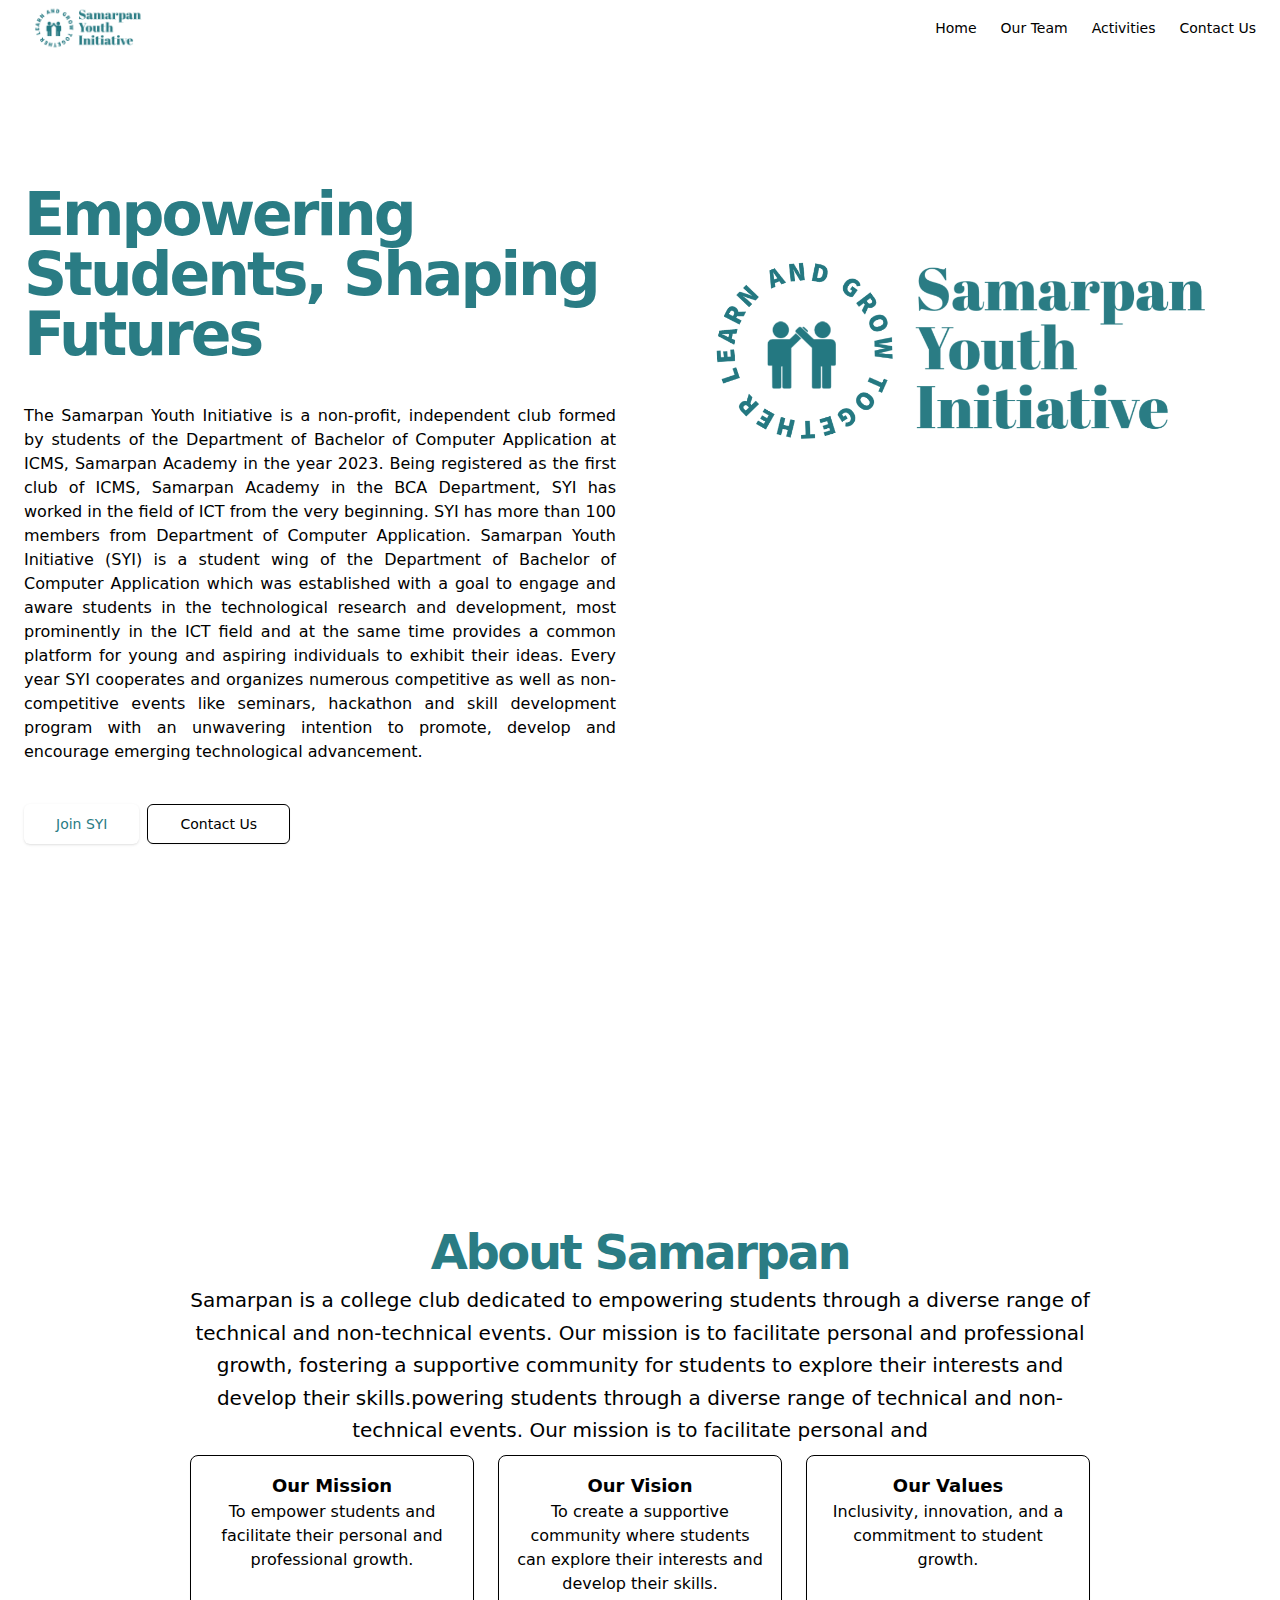
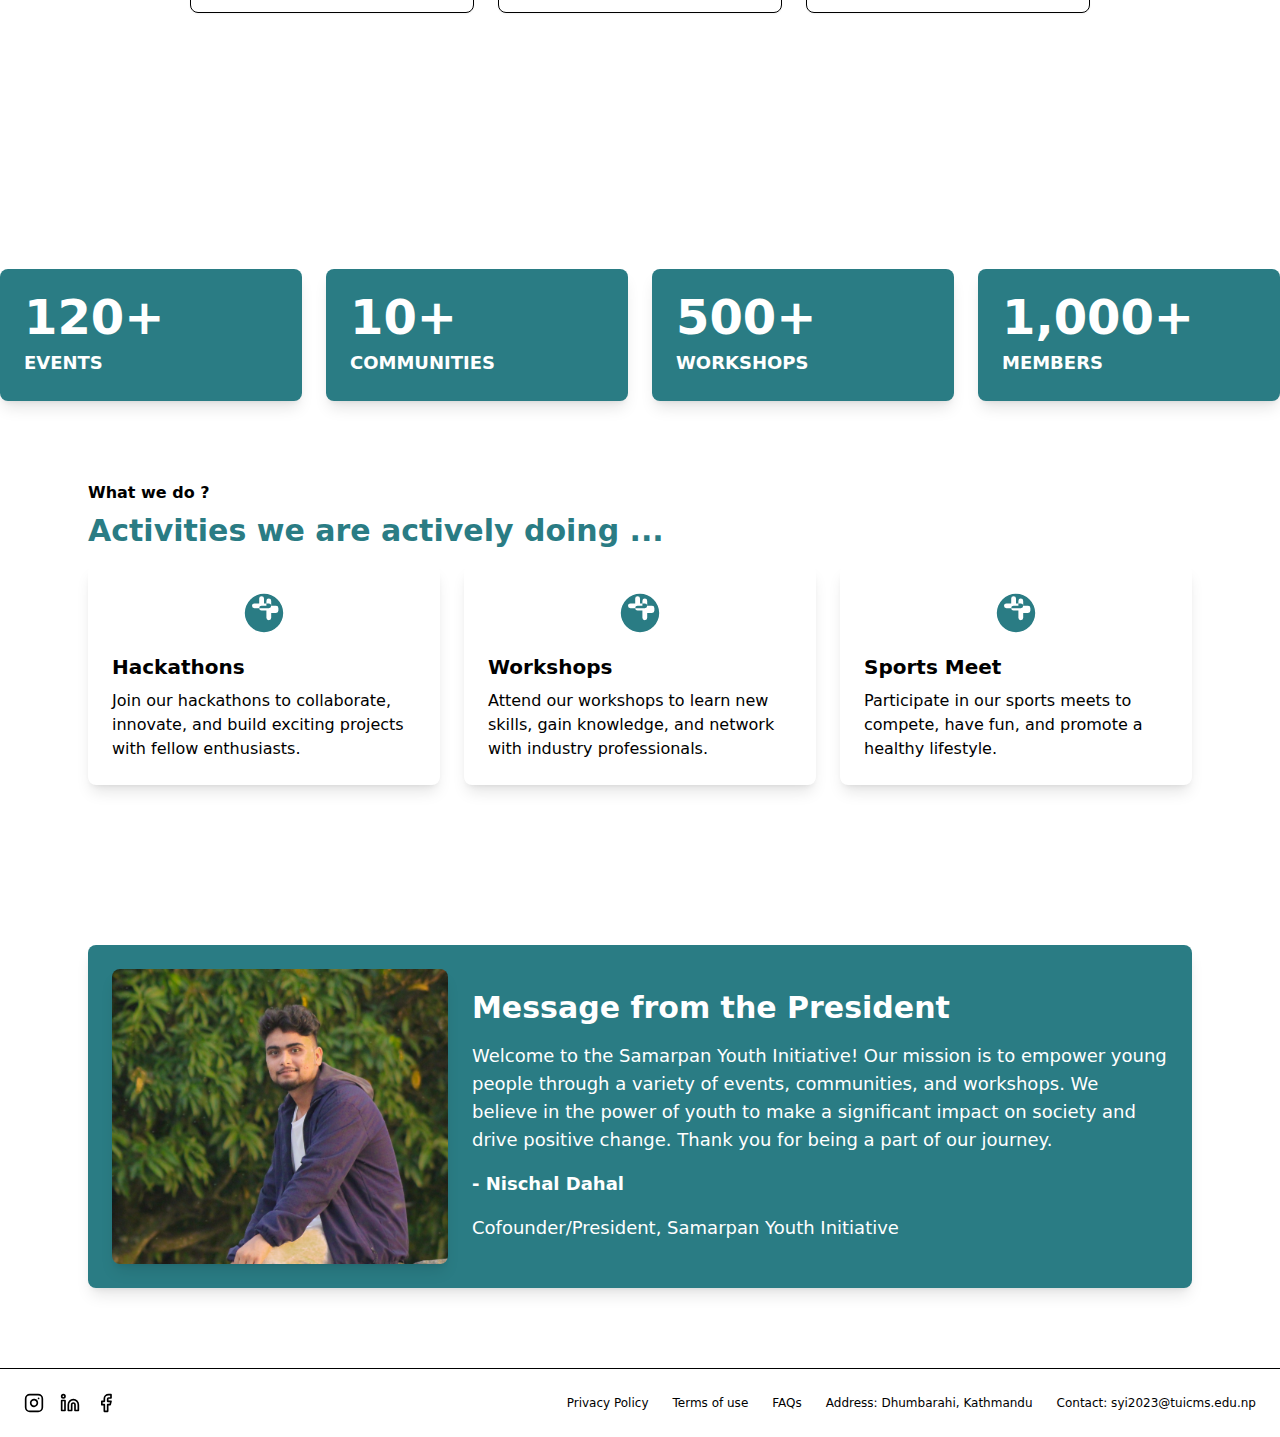
<file: index.html>
<!DOCTYPE html>
<html lang="en">
  <head>
    <meta charset="UTF-8" />
    <meta name="viewport" content="width=device-width, initial-scale=1.0" />
    <title>Document</title>
    <link rel="stylesheet" href="assets/css/styles.css" />
  </head>
  <body>
    <div class="flex flex-col min-h-[100dvh]">
      <header class="px-4 lg:px-6 h-14 flex items-center justify-center">
        <a class="flex items-center justify-center" href="#">
          <div class="size-32">
            <img src="./assets/images/logo.png" alt="" />
          </div>
          <span class="sr-only">Samarpan Youth Initiative</span>
        </a>
        <nav class="ml-auto flex gap-4 sm:gap-6">
          <a
            class="text-sm font-medium hover:underline underline-offset-4"
            href="index.html"
          >
            Home
          </a>
          <a
            class="text-sm font-medium hover:underline underline-offset-4"
            href="team.html"
          >
            Our Team
          </a>
          <a
            class="text-sm font-medium hover:underline underline-offset-4"
            href="activities.html"
          >
            Activities
          </a>
          <a
            class="text-sm font-medium hover:underline underline-offset-4"
            href="contact.html"
          >
            Contact Us
          </a>
        </nav>
      </header>
      <main class="flex-1">
        <section class="w-full py-12 md:py-24 lg:py-32 flex justify-center">
          <div class="container px-4 md:px-6">
            <div class="grid gap-6 lg:grid-cols-2 lg:gap-12">
              <div class="space-y-4">
                <h1
                  class="text-3xl font-bold tracking-tighter sm:text-5xl md:text-6xl text-primary"
                >
                  Empowering Students, Shaping Futures
                </h1>
                <br>
                <p
                  class="max-w-[800px] text-gray-500 md:text-l dark:text-gray-400 text-justify "
                >
                  The Samarpan Youth Initiative is a non-profit, independent club formed by students of the Department of Bachelor of Computer Application at ICMS, Samarpan Academy in the year 2023. Being registered as the first club of ICMS, Samarpan Academy in the BCA Department, SYI has worked in the field of ICT from the very beginning. SYI has more than 100 members from Department of Computer Application. Samarpan Youth Initiative (SYI) is a student wing of the Department of Bachelor of Computer Application which was established with a goal to engage and aware students in the technological research and development, most prominently in the ICT field and at the same time provides a common platform for young and aspiring individuals to exhibit their ideas. Every year SYI cooperates and organizes numerous competitive as well as non-competitive events like seminars, hackathon and skill development program with an unwavering intention to promote, develop and encourage emerging technological advancement.
                </p>
                <br>
                <div class="flex flex-col gap-2 min-[400px]:flex-row">
                  <a
                    class="text-primary inline-flex h-10 items-center justify-center rounded-md bg-gray-900 px-8 text-sm font-medium text-gray-50 shadow transition-colors hover:bg-gray-900/90 focus-visible:outline-none focus-visible:ring-1 focus-visible:ring-gray-950 disabled:pointer-events-none disabled:opacity-50 dark:bg-gray-50 dark:text-gray-900 dark:hover:bg-gray-50/90 dark:focus-visible:ring-gray-300 "
                    href="#"
                  >
                    Join SYI
                  </a>
                  <a
                    class="inline-flex h-10 items-center justify-center rounded-md border border-gray-200 border-gray-200 bg-white px-8 text-sm font-medium shadow-sm transition-colors hover:bg-gray-100 hover:text-gray-900 focus-visible:outline-none focus-visible:ring-1 focus-visible:ring-gray-950 disabled:pointer-events-none disabled:opacity-50 dark:border-gray-800 dark:border-gray-800 dark:bg-gray-950 dark:hover:bg-gray-800 dark:hover:text-gray-50 dark:focus-visible:ring-gray-300 hover:bg-primary hover:text-white"
                    href="#"
                  >
                    Contact Us
                  </a>
                </div>
              </div>
              <img
                src="./assets/images/logo.png"
                width="550"
                height="550"
                alt="Hero"
                class="mx-auto aspect-video overflow-hidden rounded-xl object-cover sm:w-full"
              />
            </div>
          </div>
        </section>
        <section
          class="w-full py-12 md:py-24 lg:py-32 bg-gray-100 dark:bg-gray-800"
        >
        <section id="about" class="w-full py-12 md:py-24 lg:py-32 bg-gray-100 dark:bg-gray-800">
            <div class="container px-4 md:px-6">
              <div class="flex flex-col items-center justify-center space-y-4 text-center">
                <div class="space-y-2">
                  <h2 class="text-3xl font-bold tracking-tighter sm:text-5xl text-primary">About Samarpan</h2>
                  <p class="max-w-[900px] text-gray-500 md:text-xl/relaxed lg:text-base/relaxed xl:text-xl/relaxed dark:text-gray-400 d-flex justify-center text-center mx-auto ">
                    Samarpan is a college club dedicated to empowering students through a diverse range of technical and
                    non-technical events. Our mission is to facilitate personal and professional growth, fostering a
                    supportive community for students to explore their interests and develop their skills.powering
                    students through a diverse range of technical and non-technical events. Our mission is to facilitate
                    personal and
                  </p>

                  <div class="flex justify-center">
                    <div class="grid grid-cols-1 gap-6 sm:grid-cols-2 md:grid-cols-3 max-w-[900px]">
                      <div class="rounded-lg border border-gray-200 bg-white p-4 shadow-sm dark:border-gray-800 dark:bg-gray-950">
                        <h3 class="text-lg font-bold">Our Mission</h3>
                        <p class="text-gray-500 dark:text-gray-400">
                          To empower students and facilitate their personal and professional growth.
                        </p>
                      </div>
                      <div class="rounded-lg border border-gray-200 bg-white p-4 shadow-sm dark:border-gray-800 dark:bg-gray-950">
                        <h3 class="text-lg font-bold">Our Vision</h3>
                        <p class="text-gray-500 dark:text-gray-400">
                          To create a supportive community where students can explore their interests and develop their skills.
                        </p>
                      </div>
                      <div class="rounded-lg border border-gray-200 bg-white p-4 shadow-sm dark:border-gray-800 dark:bg-gray-950">
                        <h3 class="text-lg font-bold">Our Values</h3>
                        <p class="text-gray-500 dark:text-gray-400">
                          Inclusivity, innovation, and a commitment to student growth.
                        </p>
                      </div>
                    </div>
                  </div>
                  
                  
                </div>
              </div>
            </div>
          </section>
        </section>


        
        <!-- communities and engagement -->

        <div class="grid grid-cols-2 gap-6 md:grid-cols-4">
          <div class="bg-primary rounded-lg shadow-lg p-6 transform transition-transform duration-300 hover:scale-105">
              <div class="text-5xl font-bold text-white">120+</div>
              <div class="text-lg font-bold text-white mt-2">EVENTS</div>
          </div>
          <div class="bg-primary rounded-lg shadow-lg p-6 transform transition-transform duration-300 hover:scale-105">
              <div class="text-5xl font-bold text-white">10+</div>
              <div class="text-lg font-bold text-white mt-2">COMMUNITIES</div>
          </div>
          <div class="bg-primary rounded-lg shadow-lg p-6 transform transition-transform duration-300 hover:scale-105">
              <div class="text-5xl font-bold text-white">500+</div>
              <div class="text-lg font-bold text-white mt-2">WORKSHOPS</div>
          </div>
          <div class="bg-primary rounded-lg shadow-lg p-6 transform transition-transform duration-300 hover:scale-105">
              <div class="text-5xl font-bold text-white">1,000+</div>
              <div class="text-lg font-bold text-white mt-2">MEMBERS</div>
          </div>
      </div>


    <!-- what we do  -->

    <div class="w-full max-w-6xl mx-auto py-12 md:py-20 px-4 md:px-6">
      <p class=" font-bold text-gray-900 mb-2">What we do ?</p>
        <p class="text-3xl font-bold text-gray-700 mb-4 text-primary">Activities we are actively doing ...</p>
        
      <div class="grid grid-cols-1 md:grid-cols-3 gap-6">
          <!-- Hackathons Card -->
          <div class="bg-white rounded-lg shadow-lg p-6 transform transition-transform duration-300 hover:scale-105">
              <svg xmlns="http://www.w3.org/2000/svg" class="h-12 w-12 mx-auto text-primary" viewBox="0 0 20 20" fill="currentColor">
                  <path fill-rule="evenodd" d="M2 10a8 8 0 1 1 16 0 8 8 0 0 1-16 0zM8 4a1 1 0 0 1 2 0v2h2a1 1 0 0 1 0 2H6a1 1 0 0 1 0-2h2V4zm8 5a1 1 0 0 1-1 1h-2v2a1 1 0 1 1-2 0V9H9a1 1 0 1 1 0-2h2V5a1 1 0 1 1 2 0v2h2a1 1 0 0 1 1 1z" clip-rule="evenodd" />
              </svg>
              <h3 class="text-xl font-bold text-gray-900 mt-4 mb-2">Hackathons</h3>
              <p class="text-gray-700">Join our hackathons to collaborate, innovate, and build exciting projects with fellow enthusiasts.</p>
          </div>
          <!-- Workshops Card -->
          <div class="bg-white rounded-lg shadow-lg p-6 transform transition-transform duration-300 hover:scale-105">
              <svg xmlns="http://www.w3.org/2000/svg" class="h-12 w-12 mx-auto text-primary" viewBox="0 0 20 20" fill="currentColor">
                  <path fill-rule="evenodd" d="M2 10a8 8 0 1 1 16 0 8 8 0 0 1-16 0zM8 4a1 1 0 0 1 2 0v2h2a1 1 0 0 1 0 2H6a1 1 0 0 1 0-2h2V4zm8 5a1 1 0 0 1-1 1h-2v2a1 1 0 1 1-2 0V9H9a1 1 0 1 1 0-2h2V5a1 1 0 1 1 2 0v2h2a1 1 0 0 1 1 1z" clip-rule="evenodd" />
              </svg>
              <h3 class="text-xl font-bold text-gray-900 mt-4 mb-2">Workshops</h3>
              <p class="text-gray-700">Attend our workshops to learn new skills, gain knowledge, and network with industry professionals.</p>
          </div>
          <!-- Sports Meet Card -->
          <div class="bg-white rounded-lg shadow-lg p-6 transform transition-transform duration-300 hover:scale-105">
              <svg xmlns="http://www.w3.org/2000/svg" class="h-12 w-12 mx-auto text-primary" viewBox="0 0 20 20" fill="currentColor">
                  <path fill-rule="evenodd" d="M2 10a8 8 0 1 1 16 0 8 8 0 0 1-16 0zM8 4a1 1 0 0 1 2 0v2h2a1 1 0 0 1 0 2H6a1 1 0 0 1 0-2h2V4zm8 5a1 1 0 0 1-1 1h-2v2a1 1 0 1 1-2 0V9H9a1 1 0 1 1 0-2h2V5a1 1 0 1 1 2 0v2h2a1 1 0 0 1 1 1z" clip-rule="evenodd" />
              </svg>
              <h3 class="text-xl font-bold text-gray-900 mt-4 mb-2">Sports Meet</h3>
              <p class="text-gray-700">Participate in our sports meets to compete, have fun, and promote a healthy lifestyle.</p>
          </div>
      </div>
  </div>

      </main>

      <!-- message from the president  -->

      <div class="w-full max-w-6xl mx-auto py-12 md:py-20 px-4 md:px-6">
        <div class="bg-primary rounded-lg shadow-lg p-6 transform transition-transform duration-300 hover:scale-105">
            <div class="grid md:grid-cols-3 gap-6 items-center">
                <div class="md:col-span-1">
                    <img src="/assets/images/nischal.jpg" alt="President's Image" class="rounded-lg shadow-lg w-full">
                </div>
                <div class="md:col-span-2 space-y-4">
                    <h2 class="text-3xl font-bold text-white">Message from the President</h2>
                    <p class="text-lg text-white">
                        Welcome to the Samarpan Youth Initiative! Our mission is to empower young people through a variety
                        of events, communities, and workshops. We believe in the power of youth to make a significant
                        impact on society and drive positive change. Thank you for being a part of our journey.
                    </p>
                    <p class="text-lg font-bold text-white">
                        - Nischal Dahal
                    </p>
                    <p class="text-lg text-white">
                        Cofounder/President, Samarpan Youth Initiative
                    </p>
                </div>
            </div>
        </div>
    </div>


     <!-- footer  -->
      <footer class="flex flex-col gap-2 sm:flex-row py-6 w-full shrink-0 items-center px-4 md:px-6 border-t">
        <div class="flex items-center gap-4">
          <a class="text-gray-500 hover:text-gray-900 dark:text-gray-400 dark:hover:text-gray-50" href="#">
            <svg
              xmlns="http://www.w3.org/2000/svg"
              width="24"
              height="24"
              viewBox="0 0 24 24"
              fill="none"
              stroke="currentColor"
              stroke-width="2"
              stroke-linecap="round"
              stroke-linejoin="round"
              class="h-5 w-5"
            >
              <rect width="20" height="20" x="2" y="2" rx="5" ry="5"></rect>
              <path d="M16 11.37A4 4 0 1 1 12.63 8 4 4 0 0 1 16 11.37z"></path>
              <line x1="17.5" x2="17.51" y1="6.5" y2="6.5"></line>
            </svg>
            <span class="sr-only">Instagram</span>
          </a>
          <a class="text-gray-500 hover:text-gray-900 dark:text-gray-400 dark:hover:text-gray-50" href="#">
            <svg
              xmlns="http://www.w3.org/2000/svg"
              width="24"
              height="24"
              viewBox="0 0 24 24"
              fill="none"
              stroke="currentColor"
              stroke-width="2"
              stroke-linecap="round"
              stroke-linejoin="round"
              class="h-5 w-5"
            >
              <path d="M16 8a6 6 0 0 1 6 6v7h-4v-7a2 2 0 0 0-2-2 2 2 0 0 0-2 2v7h-4v-7a6 6 0 0 1 6-6z"></path>
              <rect width="4" height="12" x="2" y="9"></rect>
              <circle cx="4" cy="4" r="2"></circle>
            </svg>
            <span class="sr-only">LinkedIn</span>
          </a>
          <a class="text-gray-500 hover:text-gray-900 dark:text-gray-400 dark:hover:text-gray-50" href="#">
            <svg
              xmlns="http://www.w3.org/2000/svg"
              width="24"
              height="24"
              viewBox="0 0 24 24"
              fill="none"
              stroke="currentColor"
              stroke-width="2"
              stroke-linecap="round"
              stroke-linejoin="round"
              class="h-5 w-5"
            >
              <path d="M18 2h-3a5 5 0 0 0-5 5v3H7v4h3v8h4v-8h3l1-4h-4V7a1 1 0 0 1 1-1h3z"></path>
            </svg>
            <span class="sr-only">Facebook</span>
          </a>
        </div>
        <div class="sm:ml-auto flex flex-col sm:flex-row gap-4 sm:gap-6 text-xs text-gray-500 dark:text-gray-400">
          <a class="hover:underline underline-offset-4" href="#">
            Privacy Policy
          </a>

          <a class="hover:underline underline-offset-4" href="#">
            Terms of use
          </a>
          <a class="hover:underline underline-offset-4" href="#">
            FAQs
          </a>
          <p class="hover:underline underline-offset-4" href="#">
            Address: Dhumbarahi, Kathmandu
          </p>

          <p class="hover:underline underline-offset-4" href="#">
            Contact: syi2023@tuicms.edu.np
          </p>
        </div>
      </footer>
    </div>
  </body>
</html>
</file>
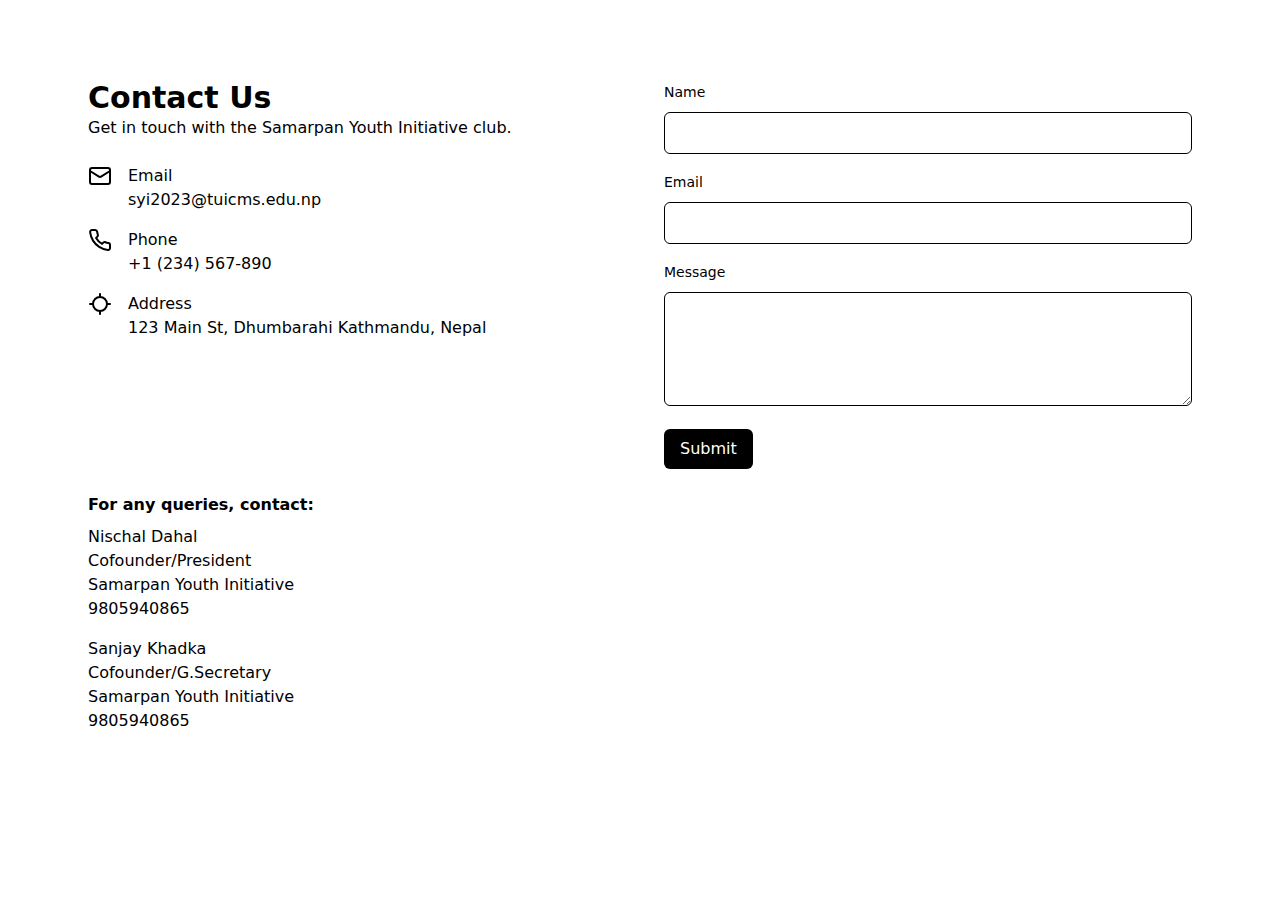
<file: contact.html>
<!DOCTYPE html>
<html lang="en">
<head>
    <meta charset="UTF-8">
    <meta name="viewport" content="width=device-width, initial-scale=1.0">
    <title>Document</title>
    <link rel="stylesheet" href="assets/css/styles.css" />
</head>
<body>
<div class="w-full max-w-6xl mx-auto py-12 md:py-20 px-4 md:px-6">
    <div class="grid md:grid-cols-2 gap-12">
        <div class="space-y-6">
            <div>
                <h2 class="text-3xl font-bold">Contact Us</h2>
                <p class="text-gray-500 dark:text-gray-400">Get in touch with the Samarpan Youth Initiative club.</p>
            </div>
            <div class="space-y-4">
                <div class="flex items-start gap-4">
                    <svg
                        xmlns="http://www.w3.org/2000/svg"
                        width="24"
                        height="24"
                        viewBox="0 0 24 24"
                        fill="none"
                        stroke="currentColor"
                        stroke-width="2"
                        stroke-linecap="round"
                        stroke-linejoin="round"
                        class="h-6 w-6 text-gray-500 dark:text-gray-400"
                    >
                        <rect width="20" height="16" x="2" y="4" rx="2"></rect>
                        <path d="m22 7-8.97 5.7a1.94 1.94 0 0 1-2.06 0L2 7"></path>
                    </svg>
                    <div>
                        <p class="font-medium">Email</p>
                        <a href="#" class="text-gray-500 hover:underline dark:text-gray-400">
                            syi2023@tuicms.edu.np
                        </a>
                    </div>
                </div>
                <div class="flex items-start gap-4">
                    <svg
                        xmlns="http://www.w3.org/2000/svg"
                        width="24"
                        height="24"
                        viewBox="0 0 24 24"
                        fill="none"
                        stroke="currentColor"
                        stroke-width="2"
                        stroke-linecap="round"
                        stroke-linejoin="round"
                        class="h-6 w-6 text-gray-500 dark:text-gray-400"
                    >
                        <path d="M22 16.92v3a2 2 0 0 1-2.18 2 19.79 19.79 0 0 1-8.63-3.07 19.5 19.5 0 0 1-6-6 19.79 19.79 0 0 1-3.07-8.67A2 2 0 0 1 4.11 2h3a2 2 0 0 1 2 1.72 12.84 12.84 0 0 0 .7 2.81 2 2 0 0 1-.45 2.11L8.09 9.91a16 16 0 0 0 6 6l1.27-1.27a2 2 0 0 1 2.11-.45 12.84 12.84 0 0 0 2.81.7A2 2 0 0 1 22 16.92z"></path>
                    </svg>
                    <div>
                        <p class="font-medium">Phone</p>
                        <a href="#" class="text-gray-500 hover:underline dark:text-gray-400">
                            +1 (234) 567-890
                        </a>
                    </div>
                </div>
                <div class="flex items-start gap-4">
                    <svg
                        xmlns="http://www.w3.org/2000/svg"
                        width="24"
                        height="24"
                        viewBox="0 0 24 24"
                        fill="none"
                        stroke="currentColor"
                        stroke-width="2"
                        stroke-linecap="round"
                        stroke-linejoin="round"
                        class="h-6 w-6 text-gray-500 dark:text-gray-400"
                    >
                        <line x1="2" x2="5" y1="12" y2="12"></line>
                        <line x1="19" x2="22" y1="12" y2="12"></line>
                        <line x1="12" x2="12" y1="2" y2="5"></line>
                        <line x1="12" x2="12" y1="19" y2="22"></line>
                        <circle cx="12" cy="12" r="7"></circle>
                    </svg>
                    <div>
                        <p class="font-medium">Address</p>
                        <p class="text-gray-500 dark:text-gray-400">123 Main St, Dhumbarahi Kathmandu, Nepal</p>
                    </div>
                </div>
            </div>
        </div>
        <div>
            <form class="space-y-4">
                <div class="space-y-2">
                    <label
                        class="text-sm font-medium leading-none peer-disabled:cursor-not-allowed peer-disabled:opacity-70"
                        for="name"
                    >
                        Name
                    </label>
                    <input
                        type="text"
                        id="name"
                        name="name"
                        class="w-full px-4 py-2 border border-gray-300 rounded-md focus:ring-2 focus:ring-blue-500 focus:border-transparent"
                        required
                    />
                </div>
                <div class="space-y-2">
                    <label
                        class="text-sm font-medium leading-none peer-disabled:cursor-not-allowed peer-disabled:opacity-70"
                        for="email"
                    >
                        Email
                    </label>
                    <input
                        type="email"
                        id="email"
                        name="email"
                        class="w-full px-4 py-2 border border-gray-300 rounded-md focus:ring-2 focus:ring-blue-500 focus:border-transparent"
                        required
                    />
                </div>
                <div class="space-y-2">
                    <label
                        class="text-sm font-medium leading-none peer-disabled:cursor-not-allowed peer-disabled:opacity-70"
                        for="message"
                    >
                        Message
                    </label>
                    <textarea
                        id="message"
                        name="message"
                        rows="4"
                        class="w-full px-4 py-2 border border-gray-300 rounded-md focus:ring-2 focus:ring-blue-500 focus:border-transparent"
                        required
                    ></textarea>
                </div>
                <button
                    type="submit"
                    class="px-4 py-2 bg-black text-white rounded-md hover:bg-primary focus:outline-none focus:ring-2 focus:ring-primary focus:ring-opacity-50"
                >
                    Submit
                </button>
            </form>
        </div>
    </div>
    <div class="mt-6">
        <p class="font-bold">For any queries, contact:</p>
        <div class="mt-2 space-y-4">
            <div>
                <p class="font-medium">Nischal Dahal</p>
                <p class="text-gray-500 dark:text-gray-400">Cofounder/President</p>
                <p class="text-gray-500 dark:text-gray-400">Samarpan Youth Initiative</p>
                <p class="text-gray-500 dark:text-gray-400">9805940865</p>
            </div>
            <div>
                <p class="font-medium">Sanjay Khadka</p>
                <p class="text-gray-500 dark:text-gray-400">Cofounder/G.Secretary</p>
                <p class="text-gray-500 dark:text-gray-400">Samarpan Youth Initiative</p>
                <p class="text-gray-500 dark:text-gray-400">9805940865</p>
            </div>
        </div>
    </div>
</div>

</div>
</body>
</html>
</file>
<file: assets/css/styles.css>
@import url("https://fonts.googleapis.com/css2?family=Playfair+Display:ital,wght@0,400;0,500;0,600;0,700;0,800;0,900;1,400;1,500;1,600;1,700;1,800;1,900&display=swap");

/*
! tailwindcss v3.4.3 | MIT License | https://tailwindcss.com
*/

/*
1. Prevent padding and border from affecting element width. (https://github.com/mozdevs/cssremedy/issues/4)
2. Allow adding a border to an element by just adding a border-width. (https://github.com/tailwindcss/tailwindcss/pull/116)
*/

*,
::before,
::after {
  box-sizing: border-box;
  /* 1 */
  border-width: 0;
  /* 2 */
  border-style: solid;
  /* 2 */
  border-color: currentColor;
  /* 2 */
}

::before,
::after {
  --tw-content: '';
}

/*
1. Use a consistent sensible line-height in all browsers.
2. Prevent adjustments of font size after orientation changes in iOS.
3. Use a more readable tab size.
4. Use the user's configured `sans` font-family by default.
5. Use the user's configured `sans` font-feature-settings by default.
6. Use the user's configured `sans` font-variation-settings by default.
7. Disable tap highlights on iOS
*/

html,
:host {
  line-height: 1.5;
  /* 1 */
  -webkit-text-size-adjust: 100%;
  /* 2 */
  -moz-tab-size: 4;
  /* 3 */
  -o-tab-size: 4;
     tab-size: 4;
  /* 3 */
  font-family: ui-sans-serif, system-ui, sans-serif, "Apple Color Emoji", "Segoe UI Emoji", "Segoe UI Symbol", "Noto Color Emoji";
  /* 4 */
  font-feature-settings: normal;
  /* 5 */
  font-variation-settings: normal;
  /* 6 */
  -webkit-tap-highlight-color: transparent;
  /* 7 */
}

/*
1. Remove the margin in all browsers.
2. Inherit line-height from `html` so users can set them as a class directly on the `html` element.
*/

body {
  margin: 0;
  /* 1 */
  line-height: inherit;
  /* 2 */
}

/*
1. Add the correct height in Firefox.
2. Correct the inheritance of border color in Firefox. (https://bugzilla.mozilla.org/show_bug.cgi?id=190655)
3. Ensure horizontal rules are visible by default.
*/

hr {
  height: 0;
  /* 1 */
  color: inherit;
  /* 2 */
  border-top-width: 1px;
  /* 3 */
}

/*
Add the correct text decoration in Chrome, Edge, and Safari.
*/

abbr:where([title]) {
  -webkit-text-decoration: underline dotted;
          text-decoration: underline dotted;
}

/*
Remove the default font size and weight for headings.
*/

h1,
h2,
h3,
h4,
h5,
h6 {
  font-size: inherit;
  font-weight: inherit;
}

/*
Reset links to optimize for opt-in styling instead of opt-out.
*/

a {
  color: inherit;
  text-decoration: inherit;
}

/*
Add the correct font weight in Edge and Safari.
*/

b,
strong {
  font-weight: bolder;
}

/*
1. Use the user's configured `mono` font-family by default.
2. Use the user's configured `mono` font-feature-settings by default.
3. Use the user's configured `mono` font-variation-settings by default.
4. Correct the odd `em` font sizing in all browsers.
*/

code,
kbd,
samp,
pre {
  font-family: ui-monospace, SFMono-Regular, Menlo, Monaco, Consolas, "Liberation Mono", "Courier New", monospace;
  /* 1 */
  font-feature-settings: normal;
  /* 2 */
  font-variation-settings: normal;
  /* 3 */
  font-size: 1em;
  /* 4 */
}

/*
Add the correct font size in all browsers.
*/

small {
  font-size: 80%;
}

/*
Prevent `sub` and `sup` elements from affecting the line height in all browsers.
*/

sub,
sup {
  font-size: 75%;
  line-height: 0;
  position: relative;
  vertical-align: baseline;
}

sub {
  bottom: -0.25em;
}

sup {
  top: -0.5em;
}

/*
1. Remove text indentation from table contents in Chrome and Safari. (https://bugs.chromium.org/p/chromium/issues/detail?id=999088, https://bugs.webkit.org/show_bug.cgi?id=201297)
2. Correct table border color inheritance in all Chrome and Safari. (https://bugs.chromium.org/p/chromium/issues/detail?id=935729, https://bugs.webkit.org/show_bug.cgi?id=195016)
3. Remove gaps between table borders by default.
*/

table {
  text-indent: 0;
  /* 1 */
  border-color: inherit;
  /* 2 */
  border-collapse: collapse;
  /* 3 */
}

/*
1. Change the font styles in all browsers.
2. Remove the margin in Firefox and Safari.
3. Remove default padding in all browsers.
*/

button,
input,
optgroup,
select,
textarea {
  font-family: inherit;
  /* 1 */
  font-feature-settings: inherit;
  /* 1 */
  font-variation-settings: inherit;
  /* 1 */
  font-size: 100%;
  /* 1 */
  font-weight: inherit;
  /* 1 */
  line-height: inherit;
  /* 1 */
  letter-spacing: inherit;
  /* 1 */
  color: inherit;
  /* 1 */
  margin: 0;
  /* 2 */
  padding: 0;
  /* 3 */
}

/*
Remove the inheritance of text transform in Edge and Firefox.
*/

button,
select {
  text-transform: none;
}

/*
1. Correct the inability to style clickable types in iOS and Safari.
2. Remove default button styles.
*/

button,
input:where([type='button']),
input:where([type='reset']),
input:where([type='submit']) {
  -webkit-appearance: button;
  /* 1 */
  background-color: transparent;
  /* 2 */
  background-image: none;
  /* 2 */
}

/*
Use the modern Firefox focus style for all focusable elements.
*/

:-moz-focusring {
  outline: auto;
}

/*
Remove the additional `:invalid` styles in Firefox. (https://github.com/mozilla/gecko-dev/blob/2f9eacd9d3d995c937b4251a5557d95d494c9be1/layout/style/res/forms.css#L728-L737)
*/

:-moz-ui-invalid {
  box-shadow: none;
}

/*
Add the correct vertical alignment in Chrome and Firefox.
*/

progress {
  vertical-align: baseline;
}

/*
Correct the cursor style of increment and decrement buttons in Safari.
*/

::-webkit-inner-spin-button,
::-webkit-outer-spin-button {
  height: auto;
}

/*
1. Correct the odd appearance in Chrome and Safari.
2. Correct the outline style in Safari.
*/

[type='search'] {
  -webkit-appearance: textfield;
  /* 1 */
  outline-offset: -2px;
  /* 2 */
}

/*
Remove the inner padding in Chrome and Safari on macOS.
*/

::-webkit-search-decoration {
  -webkit-appearance: none;
}

/*
1. Correct the inability to style clickable types in iOS and Safari.
2. Change font properties to `inherit` in Safari.
*/

::-webkit-file-upload-button {
  -webkit-appearance: button;
  /* 1 */
  font: inherit;
  /* 2 */
}

/*
Add the correct display in Chrome and Safari.
*/

summary {
  display: list-item;
}

/*
Removes the default spacing and border for appropriate elements.
*/

blockquote,
dl,
dd,
h1,
h2,
h3,
h4,
h5,
h6,
hr,
figure,
p,
pre {
  margin: 0;
}

fieldset {
  margin: 0;
  padding: 0;
}

legend {
  padding: 0;
}

ol,
ul,
menu {
  list-style: none;
  margin: 0;
  padding: 0;
}

/*
Reset default styling for dialogs.
*/

dialog {
  padding: 0;
}

/*
Prevent resizing textareas horizontally by default.
*/

textarea {
  resize: vertical;
}

/*
1. Reset the default placeholder opacity in Firefox. (https://github.com/tailwindlabs/tailwindcss/issues/3300)
2. Set the default placeholder color to the user's configured gray 400 color.
*/

input::-moz-placeholder, textarea::-moz-placeholder {
  opacity: 1;
  /* 1 */
  color: #9ca3af;
  /* 2 */
}

input::placeholder,
textarea::placeholder {
  opacity: 1;
  /* 1 */
  color: #9ca3af;
  /* 2 */
}

/*
Set the default cursor for buttons.
*/

button,
[role="button"] {
  cursor: pointer;
}

/*
Make sure disabled buttons don't get the pointer cursor.
*/

:disabled {
  cursor: default;
}

/*
1. Make replaced elements `display: block` by default. (https://github.com/mozdevs/cssremedy/issues/14)
2. Add `vertical-align: middle` to align replaced elements more sensibly by default. (https://github.com/jensimmons/cssremedy/issues/14#issuecomment-634934210)
   This can trigger a poorly considered lint error in some tools but is included by design.
*/

img,
svg,
video,
canvas,
audio,
iframe,
embed,
object {
  display: block;
  /* 1 */
  vertical-align: middle;
  /* 2 */
}

/*
Constrain images and videos to the parent width and preserve their intrinsic aspect ratio. (https://github.com/mozdevs/cssremedy/issues/14)
*/

img,
video {
  max-width: 100%;
  height: auto;
}

/* Make elements with the HTML hidden attribute stay hidden by default */

[hidden] {
  display: none;
}

*, ::before, ::after{
  --tw-border-spacing-x: 0;
  --tw-border-spacing-y: 0;
  --tw-translate-x: 0;
  --tw-translate-y: 0;
  --tw-rotate: 0;
  --tw-skew-x: 0;
  --tw-skew-y: 0;
  --tw-scale-x: 1;
  --tw-scale-y: 1;
  --tw-pan-x:  ;
  --tw-pan-y:  ;
  --tw-pinch-zoom:  ;
  --tw-scroll-snap-strictness: proximity;
  --tw-gradient-from-position:  ;
  --tw-gradient-via-position:  ;
  --tw-gradient-to-position:  ;
  --tw-ordinal:  ;
  --tw-slashed-zero:  ;
  --tw-numeric-figure:  ;
  --tw-numeric-spacing:  ;
  --tw-numeric-fraction:  ;
  --tw-ring-inset:  ;
  --tw-ring-offset-width: 0px;
  --tw-ring-offset-color: #fff;
  --tw-ring-color: rgb(59 130 246 / 0.5);
  --tw-ring-offset-shadow: 0 0 #0000;
  --tw-ring-shadow: 0 0 #0000;
  --tw-shadow: 0 0 #0000;
  --tw-shadow-colored: 0 0 #0000;
  --tw-blur:  ;
  --tw-brightness:  ;
  --tw-contrast:  ;
  --tw-grayscale:  ;
  --tw-hue-rotate:  ;
  --tw-invert:  ;
  --tw-saturate:  ;
  --tw-sepia:  ;
  --tw-drop-shadow:  ;
  --tw-backdrop-blur:  ;
  --tw-backdrop-brightness:  ;
  --tw-backdrop-contrast:  ;
  --tw-backdrop-grayscale:  ;
  --tw-backdrop-hue-rotate:  ;
  --tw-backdrop-invert:  ;
  --tw-backdrop-opacity:  ;
  --tw-backdrop-saturate:  ;
  --tw-backdrop-sepia:  ;
  --tw-contain-size:  ;
  --tw-contain-layout:  ;
  --tw-contain-paint:  ;
  --tw-contain-style:  ;
}

::backdrop{
  --tw-border-spacing-x: 0;
  --tw-border-spacing-y: 0;
  --tw-translate-x: 0;
  --tw-translate-y: 0;
  --tw-rotate: 0;
  --tw-skew-x: 0;
  --tw-skew-y: 0;
  --tw-scale-x: 1;
  --tw-scale-y: 1;
  --tw-pan-x:  ;
  --tw-pan-y:  ;
  --tw-pinch-zoom:  ;
  --tw-scroll-snap-strictness: proximity;
  --tw-gradient-from-position:  ;
  --tw-gradient-via-position:  ;
  --tw-gradient-to-position:  ;
  --tw-ordinal:  ;
  --tw-slashed-zero:  ;
  --tw-numeric-figure:  ;
  --tw-numeric-spacing:  ;
  --tw-numeric-fraction:  ;
  --tw-ring-inset:  ;
  --tw-ring-offset-width: 0px;
  --tw-ring-offset-color: #fff;
  --tw-ring-color: rgb(59 130 246 / 0.5);
  --tw-ring-offset-shadow: 0 0 #0000;
  --tw-ring-shadow: 0 0 #0000;
  --tw-shadow: 0 0 #0000;
  --tw-shadow-colored: 0 0 #0000;
  --tw-blur:  ;
  --tw-brightness:  ;
  --tw-contrast:  ;
  --tw-grayscale:  ;
  --tw-hue-rotate:  ;
  --tw-invert:  ;
  --tw-saturate:  ;
  --tw-sepia:  ;
  --tw-drop-shadow:  ;
  --tw-backdrop-blur:  ;
  --tw-backdrop-brightness:  ;
  --tw-backdrop-contrast:  ;
  --tw-backdrop-grayscale:  ;
  --tw-backdrop-hue-rotate:  ;
  --tw-backdrop-invert:  ;
  --tw-backdrop-opacity:  ;
  --tw-backdrop-saturate:  ;
  --tw-backdrop-sepia:  ;
  --tw-contain-size:  ;
  --tw-contain-layout:  ;
  --tw-contain-paint:  ;
  --tw-contain-style:  ;
}

.container{
  width: 100%;
}

@media (min-width: 640px){
  .container{
    max-width: 640px;
  }
}

@media (min-width: 768px){
  .container{
    max-width: 768px;
  }
}

@media (min-width: 1024px){
  .container{
    max-width: 1024px;
  }
}

@media (min-width: 1280px){
  .container{
    max-width: 1280px;
  }
}

@media (min-width: 1536px){
  .container{
    max-width: 1536px;
  }
}

.sr-only{
  position: absolute;
  width: 1px;
  height: 1px;
  padding: 0;
  margin: -1px;
  overflow: hidden;
  clip: rect(0, 0, 0, 0);
  white-space: nowrap;
  border-width: 0;
}

.mx-auto{
  margin-left: auto;
  margin-right: auto;
}

.mx-2{
  margin-left: 0.5rem;
  margin-right: 0.5rem;
}

.ml-auto{
  margin-left: auto;
}

.mt-2{
  margin-top: 0.5rem;
}

.mt-6{
  margin-top: 1.5rem;
}

.mb-2{
  margin-bottom: 0.5rem;
}

.mt-4{
  margin-top: 1rem;
}

.mb-4{
  margin-bottom: 1rem;
}

.mb-6{
  margin-bottom: 1.5rem;
}

.mb-8{
  margin-bottom: 2rem;
}

.flex{
  display: flex;
}

.inline-flex{
  display: inline-flex;
}

.grid{
  display: grid;
}

.aspect-video{
  aspect-ratio: 16 / 9;
}

.size-32{
  width: 8rem;
  height: 8rem;
}

.h-10{
  height: 2.5rem;
}

.h-14{
  height: 3.5rem;
}

.h-5{
  height: 1.25rem;
}

.h-6{
  height: 1.5rem;
}

.h-64{
  height: 16rem;
}

.h-full{
  height: 100%;
}

.h-12{
  height: 3rem;
}

.h-56{
  height: 14rem;
}

.min-h-\[100dvh\]{
  min-height: 100dvh;
}

.min-h-screen{
  min-height: 100vh;
}

.w-5{
  width: 1.25rem;
}

.w-6{
  width: 1.5rem;
}

.w-full{
  width: 100%;
}

.w-12{
  width: 3rem;
}

.max-w-5xl{
  max-width: 64rem;
}

.max-w-6xl{
  max-width: 72rem;
}

.max-w-\[600px\]{
  max-width: 600px;
}

.max-w-\[700px\]{
  max-width: 700px;
}

.max-w-\[900px\]{
  max-width: 900px;
}

.max-w-\[400px\]{
  max-width: 400px;
}

.max-w-\[800px\]{
  max-width: 800px;
}

.flex-1{
  flex: 1 1 0%;
}

.flex-shrink-0{
  flex-shrink: 0;
}

.shrink-0{
  flex-shrink: 0;
}

.transform{
  transform: translate(var(--tw-translate-x), var(--tw-translate-y)) rotate(var(--tw-rotate)) skewX(var(--tw-skew-x)) skewY(var(--tw-skew-y)) scaleX(var(--tw-scale-x)) scaleY(var(--tw-scale-y));
}

.grid-cols-1{
  grid-template-columns: repeat(1, minmax(0, 1fr));
}

.grid-cols-2{
  grid-template-columns: repeat(2, minmax(0, 1fr));
}

.flex-col{
  flex-direction: column;
}

.items-start{
  align-items: flex-start;
}

.items-center{
  align-items: center;
}

.justify-center{
  justify-content: center;
}

.gap-1{
  gap: 0.25rem;
}

.gap-12{
  gap: 3rem;
}

.gap-2{
  gap: 0.5rem;
}

.gap-4{
  gap: 1rem;
}

.gap-6{
  gap: 1.5rem;
}

.gap-8{
  gap: 2rem;
}

.space-y-2 > :not([hidden]) ~ :not([hidden]){
  --tw-space-y-reverse: 0;
  margin-top: calc(0.5rem * calc(1 - var(--tw-space-y-reverse)));
  margin-bottom: calc(0.5rem * var(--tw-space-y-reverse));
}

.space-y-4 > :not([hidden]) ~ :not([hidden]){
  --tw-space-y-reverse: 0;
  margin-top: calc(1rem * calc(1 - var(--tw-space-y-reverse)));
  margin-bottom: calc(1rem * var(--tw-space-y-reverse));
}

.space-y-6 > :not([hidden]) ~ :not([hidden]){
  --tw-space-y-reverse: 0;
  margin-top: calc(1.5rem * calc(1 - var(--tw-space-y-reverse)));
  margin-bottom: calc(1.5rem * var(--tw-space-y-reverse));
}

.overflow-hidden{
  overflow: hidden;
}

.rounded-lg{
  border-radius: 0.5rem;
}

.rounded-md{
  border-radius: 0.375rem;
}

.rounded-xl{
  border-radius: 0.75rem;
}

.rounded-full{
  border-radius: 9999px;
}

.rounded-t-lg{
  border-top-left-radius: 0.5rem;
  border-top-right-radius: 0.5rem;
}

.border{
  border-width: 1px;
}

.border-t{
  border-top-width: 1px;
}

.bg-black{
  --tw-bg-opacity: 1;
  background-color: rgb(0 0 0 / var(--tw-bg-opacity));
}

.bg-white{
  --tw-bg-opacity: 1;
  background-color: rgb(255 255 255 / var(--tw-bg-opacity));
}

.bg-primary{
  --tw-bg-opacity: 1;
  background-color: rgb(42 124 132 / var(--tw-bg-opacity));
}

.object-cover{
  -o-object-fit: cover;
     object-fit: cover;
}

.p-4{
  padding: 1rem;
}

.p-6{
  padding: 1.5rem;
}

.px-4{
  padding-left: 1rem;
  padding-right: 1rem;
}

.px-8{
  padding-left: 2rem;
  padding-right: 2rem;
}

.py-12{
  padding-top: 3rem;
  padding-bottom: 3rem;
}

.py-2{
  padding-top: 0.5rem;
  padding-bottom: 0.5rem;
}

.py-6{
  padding-top: 1.5rem;
  padding-bottom: 1.5rem;
}

.text-center{
  text-align: center;
}

.text-justify{
  text-align: justify;
}

.font-sans{
  font-family: ui-sans-serif, system-ui, sans-serif, "Apple Color Emoji", "Segoe UI Emoji", "Segoe UI Symbol", "Noto Color Emoji";
}

.font-serif{
  font-family: ui-serif, Georgia, Cambria, "Times New Roman", Times, serif;
}

.font-playfair{
  font-family: Playfair Display;
}

.text-3xl{
  font-size: 1.875rem;
  line-height: 2.25rem;
}

.text-lg{
  font-size: 1.125rem;
  line-height: 1.75rem;
}

.text-sm{
  font-size: 0.875rem;
  line-height: 1.25rem;
}

.text-xl{
  font-size: 1.25rem;
  line-height: 1.75rem;
}

.text-xs{
  font-size: 0.75rem;
  line-height: 1rem;
}

.text-5xl{
  font-size: 3rem;
  line-height: 1;
}

.text-2xl{
  font-size: 1.5rem;
  line-height: 2rem;
}

.font-bold{
  font-weight: 700;
}

.font-medium{
  font-weight: 500;
}

.font-semibold{
  font-weight: 600;
}

.leading-none{
  line-height: 1;
}

.tracking-tighter{
  letter-spacing: -0.05em;
}

.text-primary{
  --tw-text-opacity: 1;
  color: rgb(42 124 132 / var(--tw-text-opacity));
}

.text-white{
  --tw-text-opacity: 1;
  color: rgb(255 255 255 / var(--tw-text-opacity));
}

.text-blue-500{
  --tw-text-opacity: 1;
  color: rgb(59 130 246 / var(--tw-text-opacity));
}

.underline-offset-4{
  text-underline-offset: 4px;
}

.shadow{
  --tw-shadow: 0 1px 3px 0 rgb(0 0 0 / 0.1), 0 1px 2px -1px rgb(0 0 0 / 0.1);
  --tw-shadow-colored: 0 1px 3px 0 var(--tw-shadow-color), 0 1px 2px -1px var(--tw-shadow-color);
  box-shadow: var(--tw-ring-offset-shadow, 0 0 #0000), var(--tw-ring-shadow, 0 0 #0000), var(--tw-shadow);
}

.shadow-lg{
  --tw-shadow: 0 10px 15px -3px rgb(0 0 0 / 0.1), 0 4px 6px -4px rgb(0 0 0 / 0.1);
  --tw-shadow-colored: 0 10px 15px -3px var(--tw-shadow-color), 0 4px 6px -4px var(--tw-shadow-color);
  box-shadow: var(--tw-ring-offset-shadow, 0 0 #0000), var(--tw-ring-shadow, 0 0 #0000), var(--tw-shadow);
}

.shadow-sm{
  --tw-shadow: 0 1px 2px 0 rgb(0 0 0 / 0.05);
  --tw-shadow-colored: 0 1px 2px 0 var(--tw-shadow-color);
  box-shadow: var(--tw-ring-offset-shadow, 0 0 #0000), var(--tw-ring-shadow, 0 0 #0000), var(--tw-shadow);
}

.shadow-md{
  --tw-shadow: 0 4px 6px -1px rgb(0 0 0 / 0.1), 0 2px 4px -2px rgb(0 0 0 / 0.1);
  --tw-shadow-colored: 0 4px 6px -1px var(--tw-shadow-color), 0 2px 4px -2px var(--tw-shadow-color);
  box-shadow: var(--tw-ring-offset-shadow, 0 0 #0000), var(--tw-ring-shadow, 0 0 #0000), var(--tw-shadow);
}

.transition-colors{
  transition-property: color, background-color, border-color, text-decoration-color, fill, stroke;
  transition-timing-function: cubic-bezier(0.4, 0, 0.2, 1);
  transition-duration: 150ms;
}

.transition-transform{
  transition-property: transform;
  transition-timing-function: cubic-bezier(0.4, 0, 0.2, 1);
  transition-duration: 150ms;
}

.transition{
  transition-property: color, background-color, border-color, text-decoration-color, fill, stroke, opacity, box-shadow, transform, filter, -webkit-backdrop-filter;
  transition-property: color, background-color, border-color, text-decoration-color, fill, stroke, opacity, box-shadow, transform, filter, backdrop-filter;
  transition-property: color, background-color, border-color, text-decoration-color, fill, stroke, opacity, box-shadow, transform, filter, backdrop-filter, -webkit-backdrop-filter;
  transition-timing-function: cubic-bezier(0.4, 0, 0.2, 1);
  transition-duration: 150ms;
}

.duration-300{
  transition-duration: 300ms;
}

.hover\:translate-y-1:hover{
  --tw-translate-y: 0.25rem;
  transform: translate(var(--tw-translate-x), var(--tw-translate-y)) rotate(var(--tw-rotate)) skewX(var(--tw-skew-x)) skewY(var(--tw-skew-y)) scaleX(var(--tw-scale-x)) scaleY(var(--tw-scale-y));
}

.hover\:scale-105:hover{
  --tw-scale-x: 1.05;
  --tw-scale-y: 1.05;
  transform: translate(var(--tw-translate-x), var(--tw-translate-y)) rotate(var(--tw-rotate)) skewX(var(--tw-skew-x)) skewY(var(--tw-skew-y)) scaleX(var(--tw-scale-x)) scaleY(var(--tw-scale-y));
}

.hover\:border-primary:hover{
  --tw-border-opacity: 1;
  border-color: rgb(42 124 132 / var(--tw-border-opacity));
}

.hover\:bg-primary:hover{
  --tw-bg-opacity: 1;
  background-color: rgb(42 124 132 / var(--tw-bg-opacity));
}

.hover\:text-white:hover{
  --tw-text-opacity: 1;
  color: rgb(255 255 255 / var(--tw-text-opacity));
}

.hover\:text-primary:hover{
  --tw-text-opacity: 1;
  color: rgb(42 124 132 / var(--tw-text-opacity));
}

.hover\:underline:hover{
  text-decoration-line: underline;
}

.hover\:shadow-xl:hover{
  --tw-shadow: 0 20px 25px -5px rgb(0 0 0 / 0.1), 0 8px 10px -6px rgb(0 0 0 / 0.1);
  --tw-shadow-colored: 0 20px 25px -5px var(--tw-shadow-color), 0 8px 10px -6px var(--tw-shadow-color);
  box-shadow: var(--tw-ring-offset-shadow, 0 0 #0000), var(--tw-ring-shadow, 0 0 #0000), var(--tw-shadow);
}

.focus\:border-transparent:focus{
  border-color: transparent;
}

.focus\:outline-none:focus{
  outline: 2px solid transparent;
  outline-offset: 2px;
}

.focus\:ring-2:focus{
  --tw-ring-offset-shadow: var(--tw-ring-inset) 0 0 0 var(--tw-ring-offset-width) var(--tw-ring-offset-color);
  --tw-ring-shadow: var(--tw-ring-inset) 0 0 0 calc(2px + var(--tw-ring-offset-width)) var(--tw-ring-color);
  box-shadow: var(--tw-ring-offset-shadow), var(--tw-ring-shadow), var(--tw-shadow, 0 0 #0000);
}

.focus\:ring-blue-500:focus{
  --tw-ring-opacity: 1;
  --tw-ring-color: rgb(59 130 246 / var(--tw-ring-opacity));
}

.focus\:ring-primary:focus{
  --tw-ring-opacity: 1;
  --tw-ring-color: rgb(42 124 132 / var(--tw-ring-opacity));
}

.focus\:ring-opacity-50:focus{
  --tw-ring-opacity: 0.5;
}

.focus-visible\:outline-none:focus-visible{
  outline: 2px solid transparent;
  outline-offset: 2px;
}

.focus-visible\:ring-1:focus-visible{
  --tw-ring-offset-shadow: var(--tw-ring-inset) 0 0 0 var(--tw-ring-offset-width) var(--tw-ring-offset-color);
  --tw-ring-shadow: var(--tw-ring-inset) 0 0 0 calc(1px + var(--tw-ring-offset-width)) var(--tw-ring-color);
  box-shadow: var(--tw-ring-offset-shadow), var(--tw-ring-shadow), var(--tw-shadow, 0 0 #0000);
}

.disabled\:pointer-events-none:disabled{
  pointer-events: none;
}

.disabled\:opacity-50:disabled{
  opacity: 0.5;
}

.peer:disabled ~ .peer-disabled\:cursor-not-allowed{
  cursor: not-allowed;
}

.peer:disabled ~ .peer-disabled\:opacity-70{
  opacity: 0.7;
}

@media (min-width: 400px){
  .min-\[400px\]\:flex-row{
    flex-direction: row;
  }
}

@media (min-width: 640px){
  .sm\:ml-auto{
    margin-left: auto;
  }

  .sm\:w-full{
    width: 100%;
  }

  .sm\:grid-cols-2{
    grid-template-columns: repeat(2, minmax(0, 1fr));
  }

  .sm\:flex-row{
    flex-direction: row;
  }

  .sm\:gap-6{
    gap: 1.5rem;
  }

  .sm\:text-4xl{
    font-size: 2.25rem;
    line-height: 2.5rem;
  }

  .sm\:text-5xl{
    font-size: 3rem;
    line-height: 1;
  }
}

@media (min-width: 768px){
  .md\:col-span-1{
    grid-column: span 1 / span 1;
  }

  .md\:col-span-2{
    grid-column: span 2 / span 2;
  }

  .md\:h-32{
    height: 8rem;
  }

  .md\:w-32{
    width: 8rem;
  }

  .md\:grid-cols-2{
    grid-template-columns: repeat(2, minmax(0, 1fr));
  }

  .md\:grid-cols-3{
    grid-template-columns: repeat(3, minmax(0, 1fr));
  }

  .md\:grid-cols-4{
    grid-template-columns: repeat(4, minmax(0, 1fr));
  }

  .md\:flex-row{
    flex-direction: row;
  }

  .md\:gap-8{
    gap: 2rem;
  }

  .md\:gap-10{
    gap: 2.5rem;
  }

  .md\:px-6{
    padding-left: 1.5rem;
    padding-right: 1.5rem;
  }

  .md\:py-20{
    padding-top: 5rem;
    padding-bottom: 5rem;
  }

  .md\:py-24{
    padding-top: 6rem;
    padding-bottom: 6rem;
  }

  .md\:text-left{
    text-align: left;
  }

  .md\:text-5xl{
    font-size: 3rem;
    line-height: 1;
  }

  .md\:text-6xl{
    font-size: 3.75rem;
    line-height: 1;
  }

  .md\:text-xl{
    font-size: 1.25rem;
    line-height: 1.75rem;
  }

  .md\:text-xl\/relaxed{
    font-size: 1.25rem;
    line-height: 1.625;
  }
}

@media (min-width: 1024px){
  .lg\:grid-cols-2{
    grid-template-columns: repeat(2, minmax(0, 1fr));
  }

  .lg\:grid-cols-3{
    grid-template-columns: repeat(3, minmax(0, 1fr));
  }

  .lg\:grid-cols-4{
    grid-template-columns: repeat(4, minmax(0, 1fr));
  }

  .lg\:gap-12{
    gap: 3rem;
  }

  .lg\:px-6{
    padding-left: 1.5rem;
    padding-right: 1.5rem;
  }

  .lg\:py-32{
    padding-top: 8rem;
    padding-bottom: 8rem;
  }

  .lg\:text-base\/relaxed{
    font-size: 1rem;
    line-height: 1.625;
  }
}

@media (min-width: 1280px){
  .xl\:text-xl\/relaxed{
    font-size: 1.25rem;
    line-height: 1.625;
  }
}
</file>
